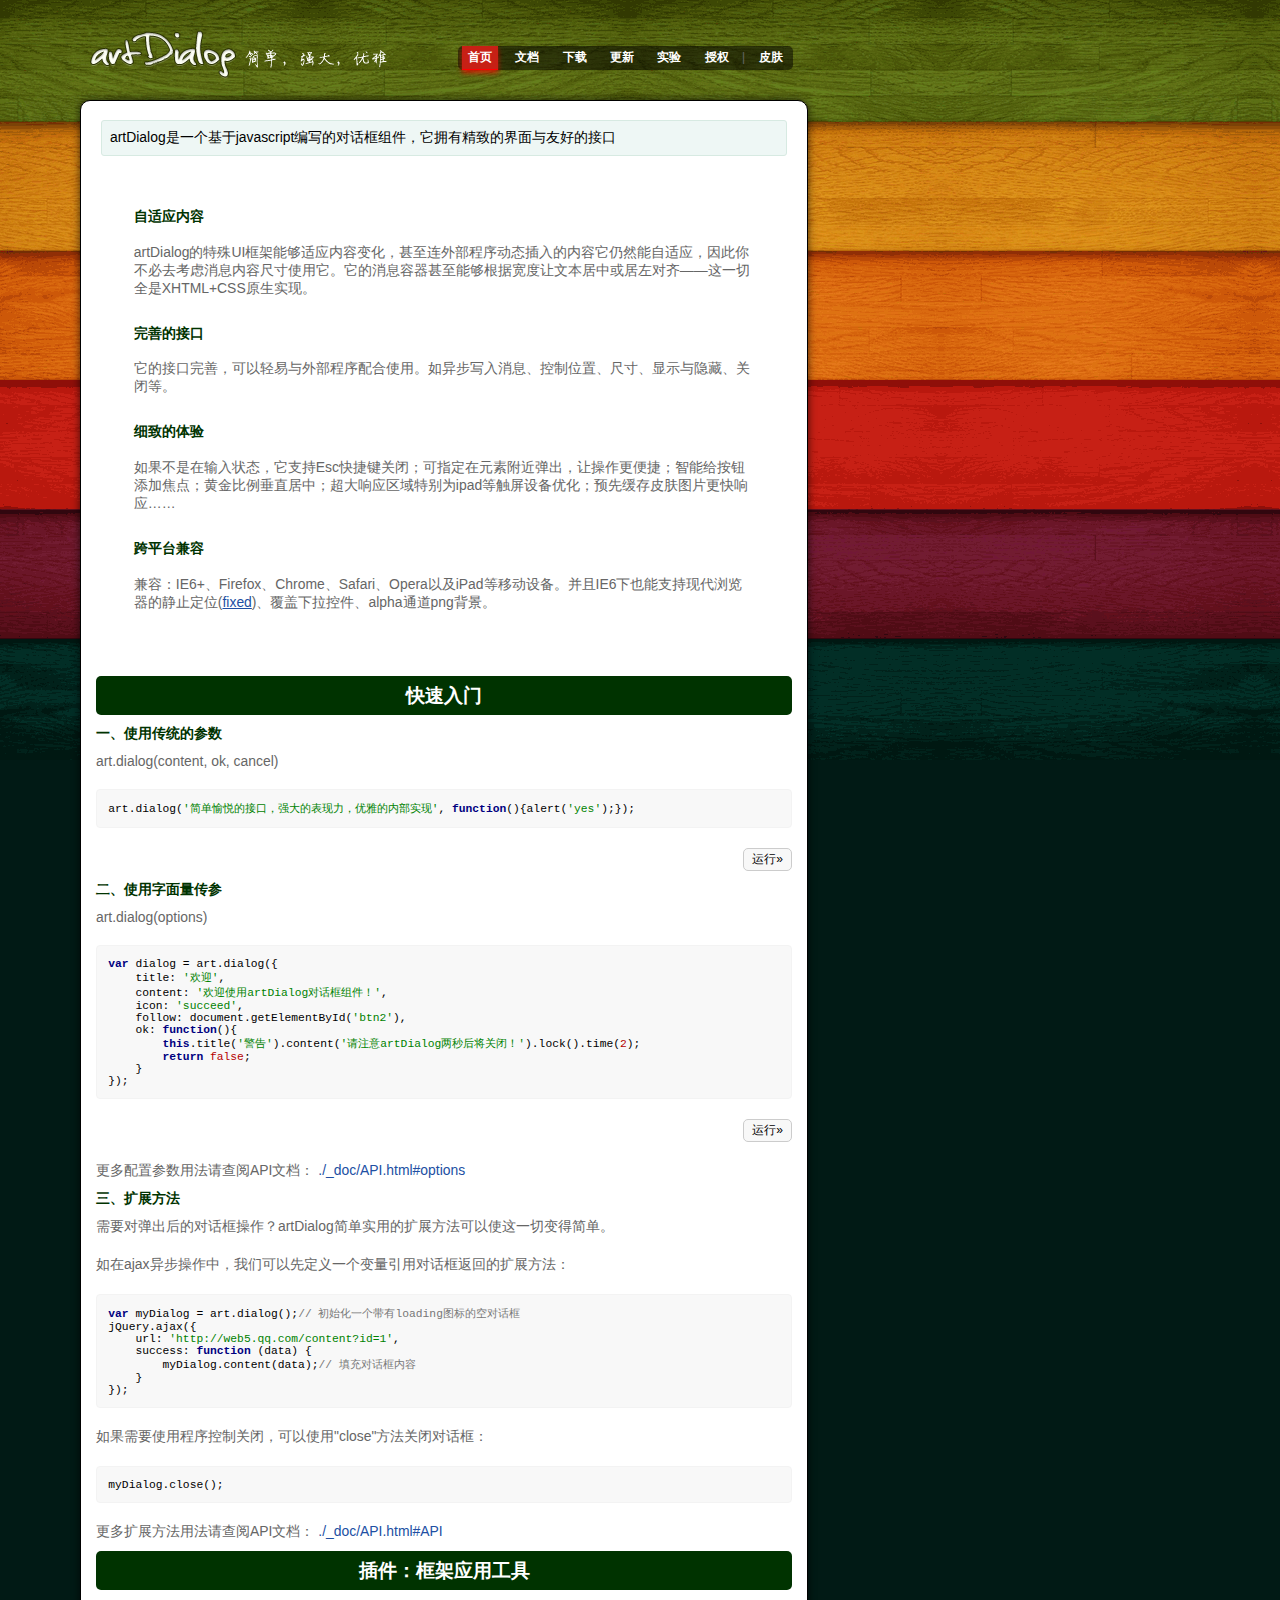
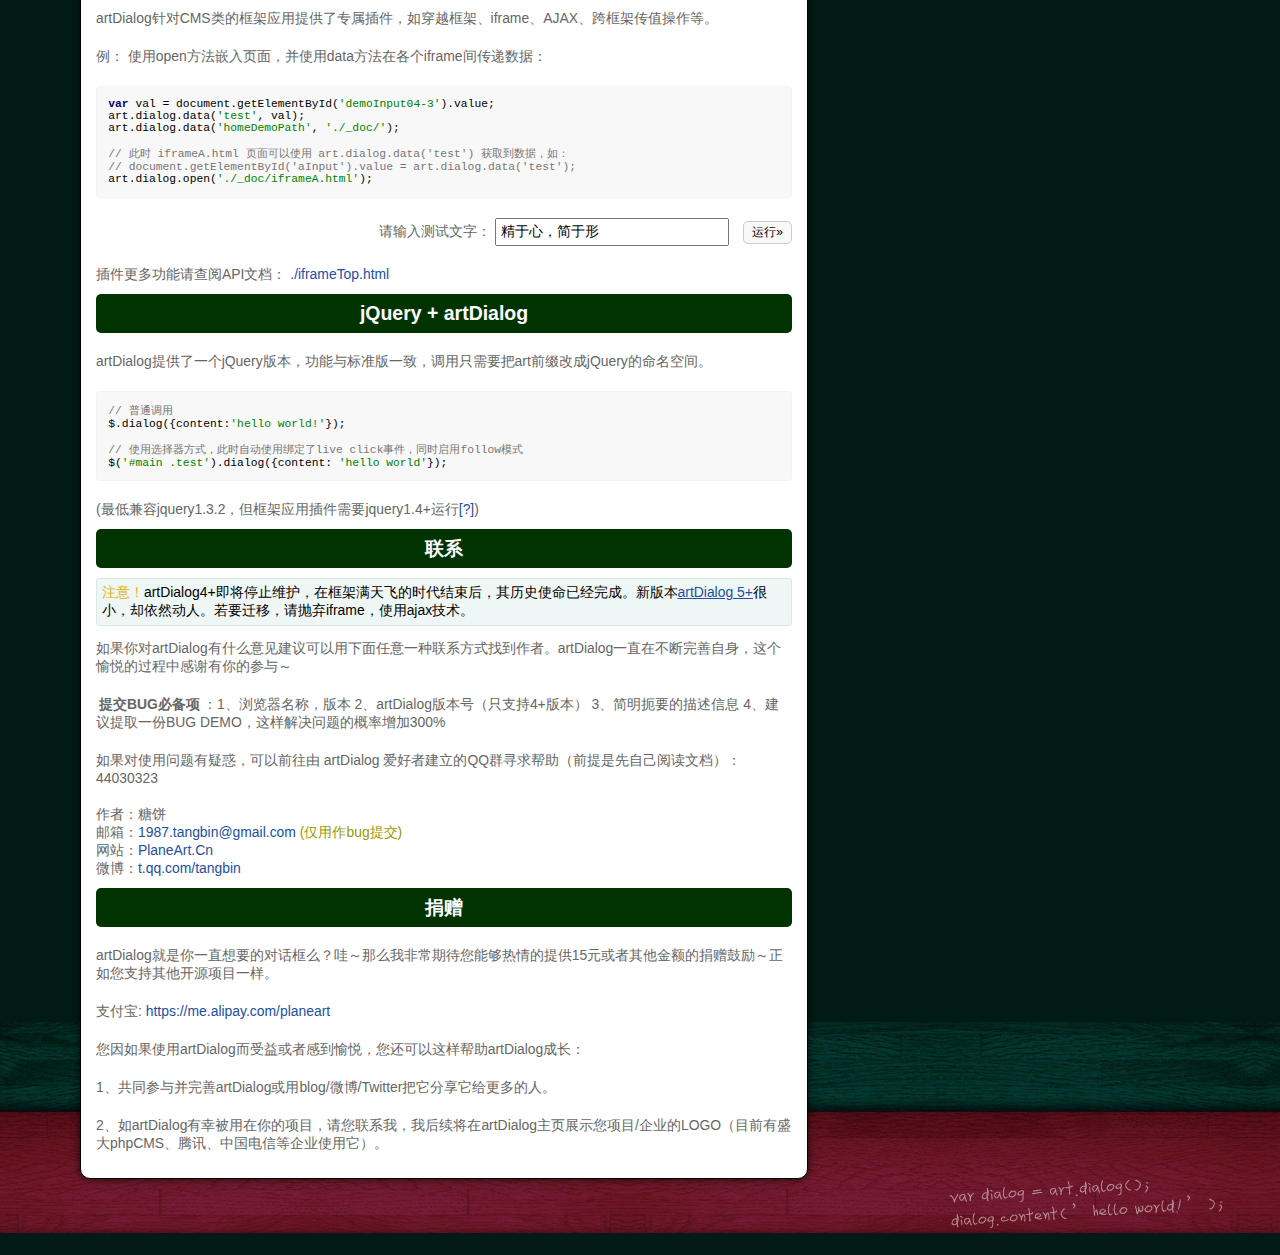
<file: src/main/resources/static/public/artDialog4.1.7/index.html>
﻿<!DOCTYPE html PUBLIC "-//W3C//DTD XHTML 1.0 Transitional//EN" "http://www.w3.org/TR/xhtml1/DTD/xhtml1-transitional.dtd">
<html xmlns="http://www.w3.org/1999/xhtml">
<head>
<meta http-equiv="Content-Type" content="text/html; charset=utf-8" />
<title>artDialog</title>
<meta name="keywords" content="artDialog,javascript,dialog,jQuery" />
<meta name="description" content="artDialog是一个精巧的web对话框组件，压缩后只有十多KB，并且不依赖其他框架。" />
<script>
// skin demo
(function() {
	var _skin, _jQuery;
	var _search = window.location.search;
	if (_search) {
		_skin = _search.split('demoSkin=')[1];
		_jQuery = _search.indexOf('jQuery=true') !== -1;
		if (_jQuery) document.write('<scr'+'ipt src="jquery-1.6.2.min.js"></sc'+'ript>');
	};
	
	document.write('<scr'+'ipt src="artDialog.source.js?skin=' + (_skin || 'default') +'"></sc'+'ript>');
	window._isDemoSkin = !!_skin;
})();
</script>
<script src="./plugins/iframeTools.source.js"></script>
<script src="./_doc/demo.js"></script>
<script src="./_doc/highlight/highlight.pack.js"></script>
<script src="./_doc/highlight/languages/javascript.js"></script>
<script>
hljs.tabReplace = '    ';
hljs.initHighlightingOnLoad();
</script>
<link href="./_doc/demo.css" rel="stylesheet" type="text/css" />
<link rel="stylesheet" href="./_doc/highlight/styles/magula.css" />
</head>

<body>
<div id="doc">
  <div id="header">
    <h1 id="logo"><a href="index.html">artDialog</a></h1>
    <ul id="nav" class="nav">
      <li><a href="index.html" class="home">首页</a></li>
      <li><a href="./_doc/API.html" class="api">文档</a></li>
      <li><a href="./_doc/down.html" class="down">下载</a></li>
      <li><a href="./_doc/log.html" class="log">更新</a></li>
      <li><a href="./_doc/labs.html" class="labs">实验</a></li>
      <li><a href="./_doc/license.html" class="license">授权</a></li>
      |
      <li><a href="#" id="nav-skin">皮肤</a></li>
    </ul>
  </div>
  <div id="main">
    <div class="tips" style="margin:4px 5px; padding:8px; background:#EEF7F5; text-align:left; color:#000; border-radius:3px; border:1px solid #D7EAE2; ">artDialog是一个基于javascript编写的对话框组件，它拥有精致的界面与友好的接口</div>
    <dl class="about">
      <dt>自适应内容</dt>
      <dd>artDialog的特殊UI框架能够适应内容变化，甚至连外部程序动态插入的内容它仍然能自适应，因此你不必去考虑消息内容尺寸使用它。它的消息容器甚至能够根据宽度让文本居中或居左对齐——这一切全是XHTML+CSS原生实现。</dd>
      <dt>完善的接口</dt>
      <dd>它的接口完善，可以轻易与外部程序配合使用。如异步写入消息、控制位置、尺寸、显示与隐藏、关闭等。</dd>
      <dt>细致的体验</dt>
      <dd>如果不是在输入状态，它支持Esc快捷键关闭；可指定在元素附近弹出，让操作更便捷；智能给按钮添加焦点；黄金比例垂直居中；超大响应区域特别为ipad等触屏设备优化；预先缓存皮肤图片更快响应……</dd>
      <dt>跨平台兼容</dt>
      <dd>兼容：IE6+、Firefox、Chrome、Safari、Opera以及iPad等移动设备。并且IE6下也能支持现代浏览器的静止定位(<a href="http://www.planeart.cn/?p=877" target="_blank" title="阅读作者ie6Fixed相关博文" style="text-decoration:underline">fixed</a>)、<!--[if gte IE 7]><!-->覆盖下拉控件<!--<![endif]--><!--[if lt IE 7]><select><option>覆盖下拉控件</option></select><![endif]-->、alpha通道png背景。</dd>
    </dl>
    <h2>快速入门</h2>
    <h3>一、使用传统的参数</h3>
    <p>art.dialog(content, ok, cancel)</p>
    <div id="demoCode01">
      <pre><code class=" javascript">art.dialog('简单愉悦的接口，强大的表现力，优雅的内部实现', function(){alert('yes');});</code></pre>
    </div>
    <p class="buttons">
      <button class="runCode" id="btn1" title="btn1" name="demoCode01">运行&raquo;</button>
    </p>
    <h3>二、使用字面量传参</h3>
    <p>art.dialog(options)</p>
    <div id="demoCode02">
      <pre><code class=" javascript">var dialog = art.dialog({
    title: '欢迎',
	content: '欢迎使用artDialog对话框组件！',
	icon: 'succeed',
    follow: document.getElementById('btn2'),
    ok: function(){
        this.title('警告').content('请注意artDialog两秒后将关闭！').lock().time(2);
        return false;
    }
});
</code></pre>
    </div>
    <p class="buttons">
      <button class="runCode" id="btn2" title="btn2" name="demoCode02">运行&raquo;</button>
    </p>
    <p>更多配置参数用法请查阅API文档： <a href="./_doc/API.html#options">./_doc/API.html#options</a></p>
    <h3>三、扩展方法</h3>
    <p>需要对弹出后的对话框操作？artDialog简单实用的扩展方法可以使这一切变得简单。</p>
    <p>如在ajax异步操作中，我们可以先定义一个变量引用对话框返回的扩展方法：</p>
    <pre><code class=" javascript">var myDialog = art.dialog();// 初始化一个带有loading图标的空对话框
jQuery.ajax({
	url: 'http://web5.qq.com/content?id=1',
    success: function (data) {
        myDialog.content(data);// 填充对话框内容
    }
});
</code></pre>
    <p>如果需要使用程序控制关闭，可以使用"close"方法关闭对话框：</p>
    <pre><code class=" javascript">myDialog.close();</code></pre>
    <p>更多扩展方法用法请查阅API文档： <a href="./_doc/API.html#API">./_doc/API.html#API</a></p>
    <h2>插件：框架应用工具</h2>
    <p>artDialog针对CMS类的框架应用提供了专属插件，如穿越框架、iframe、AJAX、跨框架传值操作等。</p>
    <p>例： 使用open方法嵌入页面，并使用data方法在各个iframe间传递数据：</p>
    <div id="demoCode04-3">
      <pre><code class="javascript">var val = document.getElementById('demoInput04-3').value;
art.dialog.data('test', val);
art.dialog.data('homeDemoPath', './_doc/');

// 此时 iframeA.html 页面可以使用 art.dialog.data('test') 获取到数据，如：
// document.getElementById('aInput').value = art.dialog.data('test');
art.dialog.open('./_doc/iframeA.html');
</code></pre>
    </div>
    <p class="buttons"> 请输入测试文字：
      <input id="demoInput04-3" title="demoInput04-3" type="text" value="精于心，简于形" style="padding:4px; width:16em; margin-right:10px" />
      <button class="runCode" name="demoCode04-3">运行&raquo;</button>
    </p>
    <p>插件更多功能请查阅API文档： <a target="_blank" href="./iframeTop.html">./iframeTop.html</a></p>
    <h2>jQuery + artDialog</h2>
    <p>artDialog提供了一个jQuery版本，功能与标准版一致，调用只需要把art前缀改成jQuery的命名空间。</p>
    <pre><code class=" javascript">// 普通调用
$.dialog({content:'hello world!'});

// 使用选择器方式，此时自动使用绑定了live click事件，同时启用follow模式
$('#main .test').dialog({content: 'hello world'});</code></pre>
<p>(最低兼容jquery1.3.2，但框架应用插件需要jquery1.4+运行<a href="#?" title="jQuery版本小于1.4不能获取iframe内部尺寸，导致open方法无法自适应内容尺寸">[?]</a>)</p>
    <h2>联系</h2>


<div style="margin:4px 0; padding:5px; background:#EEF7F5; text-align:left; color:#000; border-radius:3px; border:1px solid #D7EAE2;" class="tips"><span style="color:#DFB113">注意！</span>artDialog4+即将停止维护，在框架满天飞的时代结束后，其历史使命已经完成。新版本<a href="https://github.com/aui/artDialog" style="text-decoration:underline;">artDialog 5+</a>很小，却依然动人。若要迁移，请抛弃iframe，使用ajax技术。</div>

    <p>如果你对artDialog有什么意见建议可以用下面任意一种联系方式找到作者。artDialog一直在不断完善自身，这个愉悦的过程中感谢有你的参与～</p>
    <p><strong>提交BUG必备项</strong>：1、浏览器名称，版本 2、artDialog版本号（只支持4+版本） 3、简明扼要的描述信息 4、建议提取一份BUG DEMO，这样解决问题的概率增加300%</p>
    <p>如果对使用问题有疑惑，可以前往由 artDialog 爱好者建立的QQ群寻求帮助（前提是先自己阅读文档）： 44030323 </p>
    <p>作者：糖饼<br />
      邮箱：<span id="myEmail"></span> <span style="color:#990">(仅用作bug提交)</span><br />
      网站：<a href="http://www.planeart.cn" target="_blank">PlaneArt.Cn</a><br />
      微博：<a href="http://t.qq.com/tangbin">t.qq.com/tangbin</a></p>
    <h2>捐赠</h2>
    <p>artDialog就是你一直想要的对话框么？哇～那么我非常期待您能够热情的提供15元或者其他金额的捐赠鼓励～正如您支持其他开源项目一样。</p>
    <p>支付宝: <a href="https://me.alipay.com/planeart" target="_blank">https://me.alipay.com/planeart</a></p>
    <p>您因如果使用artDialog而受益或者感到愉悦，您还可以这样帮助artDialog成长：</p>
    <p> 1、共同参与并完善artDialog或用blog/微博/Twitter把它分享它给更多的人。</p>
    <p> 2、如artDialog有幸被用在你的项目，请您联系我，我后续将在artDialog主页展示您项目/企业的LOGO（目前有盛大phpCMS、腾讯、中国电信等企业使用它）。</p>
  </div>
  <div id="footer"></div>
</div>
<script>
(function(){
	var myMail = 1987 + '.' + 'tangbin' + '@' + 'gmail.com';
	myMail = '<a href="mailto:' + myMail + '">' + myMail + '</a>';
	document.getElementById('myEmail').innerHTML = myMail;
	

})();
</script>
<script>_isDemoSkin && window._demoSkin && _demoSkin();</script>
</body>
</html>
</file>
<file: src/main/resources/static/public/artDialog4.1.7/_doc/demo.css>
@charset "utf-8";
body, div, dl, dt, dd, ul, ol, li, h1, h2, h3, h4, h5, h6, pre, code, form, fieldset, legend, input, button, textarea, p, blockquote, th, td { margin: 0; padding: 0; }
fieldset, img { border: 0; }
img { display:inline-block; }
:focus { outline: 0; }
address, caption, cite, code, dfn, em, strong, th, var, optgroup { font-style: normal; font-weight: normal; }
h1, h2, h3, h4, h5, h6 { font-size: 100%; font-weight: normal; }
abbr, acronym { border: 0; font-variant: normal; }
input, button, textarea, select, optgroup, option { font-family: inherit; font-size: inherit; font-style: inherit; font-weight: inherit; }
code, kbd, samp, tt { font-size:100%; }
input, button, textarea, select { *font-size: 100%;
}
ol, ul { list-style: none outside none; }
table { border-collapse: collapse; border-spacing: 0; }
caption, th { text-align: left; }
sup, sub { font-size: 100%; vertical-align: baseline; }
:link, :visited, ins { text-decoration: none; }
blockquote, q { quotes: none; }
blockquote:before, blockquote:after, q:before, q:after { content: ''; content: none; }
pre { padding:1em; background-color:#F8F8F8; border:solid 1px #F3F3F3; -moz-border-radius: 4px; -webkit-border-radius: 4px; border-radius:4px; }
/**/
body { font-size:75%; color:#666; font-family:'Microsoft Yahei', Tahoma, Arial!important; font-family:'宋体', Tahoma, Arial; background:#011a15 url(images/bg.png) repeat-x left top; }
a { color:#214FA3; }
a:hover { text-decoration:underline; }
button {white-space: nowrap;}
* html #logo a { padding:5px 10px 30px 10px; font-size:36px; color:#FFF; font-weight:bold; }
html>body #logo a { display:block; margin-left:10px; height:60px; text-indent:-999em; overflow:hidden;  background:url(images/logo.png) no-repeat; }
#doc { height:100%; background:url(images/bottom.png) repeat-x 0 bottom; }
#header { height:40px; padding:30px 0; }
#logo { float:left; width:320px; }
#nav { float:left; margin-top:16px; margin-left:58px; background:#232323\9; background:rgba(0, 0, 0, .5); border-radius:5px; }
#nav li { margin:0; }
#nav li, #nav li a { display:inline-block; *zoom:1; *display:inline; }
#nav li a { margin:0 4px; padding:3px 6px; color:#FFF; font-size:1em; font-weight:bold; }
#nav li a.select { border-bottom:solid 1px #F00; background:#C72015; box-shadow:0 3px 5px rgba(255, 0, 0, .7); }

#header, #main, #footer { margin:0 80px; }
#main { min-height:640px\9;padding:15px;  position:relative; width:50em; font-size:1.16em; background:#FFF; -moz-border-radius: 10px; -webkit-border-radius: 10px; border-radius:10px; border: solid #000 1px; box-shadow:0 0 8px rgba(0, 0, 0, .7); }
@media screen and (min-width:0) {#main{min-height:640px;}}
#main .mainWrap { min-height:500px; _height:500px; }

#main .about { padding:2em; padding-top:3em; margin-bottom:15px; }
#main .about dd { margin:1em 0 1.5em 0; text-indent:0;  }
#main .about dt { height:2em; line-height:2em; font-size:14px; }
#main h2 { clear:both; font-size:1.4em; height:2em; margin-bottom:10px; line-height:2em; text-align:center; color:#FFF; background:#030; font-weight:bold; -moz-border-radius: 5px; -webkit-border-radius: 5px; border-radius:5px; }
#main .content { text-indent:2em; }
#main h3 { font-weight:bold; color:#003300; }
#main h3 span { font-weight:normal; color:#999; }
#main h4 { margin-top:5px; text-indent:1em; }
#main h3 em, #main h4 em { font-weight:normal; color:#F90; }
#main p { padding:10px 0; }
#main pre { margin:10px 0; *zoom:1; }
#main ul, ol { padding:5px; background-color:#F8F8F8; border:solid 1px #F3F3F3; -moz-border-radius: 5px; -webkit-border-radius: 5px; border-radius:5px; }
#main li { margin:10px; list-style: disc inside; }
#main .buttons { text-align:right; }
#main img { padding:5px; border:1px solid #F6F6F6; }
#main img:hover { border-color:#F0F0F0; }
#main button { font-size:12px; padding:2px 8px; background-color:#F8F8F8; border:solid 1px #CCC; -moz-border-radius: 5px; -webkit-border-radius: 5px; border-radius:5px; cursor:pointer; }
#main button:hover { background: #F5F5F5; }
#main strong { font-weight:bold; margin:0 3px; }
#main dl { margin:0 10px; }
#main dt { font-weight:bold; color:#003300; }
#main dl dd { margin:5px 20px; list-style:inside; text-indent:1em; }
.demoInfo p { padding:8px; }
/*行变色表格*/
table.zebra, .zebra th, .zebra td { border-width: 1px; border-style: solid; margin: 0; font-family:'Microsoft Yahei', Tahoma, Arial!important; font-family:'宋体', Tahoma, Arial; }
table.zebra { table-layout: fixed; width: 100%; margin-bottom: 6px; padding: 0 1px 1px 0; border-spacing: 0; border-collapse: separate; *border-collapse:collapse; border-color: #abb8ce; background: #EDEDED; }
.zebra th { padding: 5px 4px; font-weight: bold; border-color: #f8f8f8 #abb8ce #abb8ce #f8f8f8; text-align: left; text-shadow: 1px 1px 0 #e4edfb; vertical-align: middle; background: #d0dbee; }
.zebra thead th { text-align:center; }
.zebra th strong { color:#090; border-bottom:1px dashed #090;  text-decoration:underline; }
.zebra td { padding:0; }
.zebra th.separate { text-align:center; border-color: #E1F196 #AECD1B #AECD1B #F3FAD6; background-color: #f3f7fd; }
.zebra td { padding: 4px; font: 12px/18px Consolas, "Courier New", Courier, monospace; text-align: left; vertical-align: top; }
.zebra td { border-color: #f8f8f8 #abb8ce #abb8ce #f8f8f8; background: #e0e8f5; }
.zebra tr.odd th { background: #dbe4f4; }
.zebra tr.odd td { background: #e6eef9; }
.zebra br { margin-bottom:1.8em; }
table.zebra .parameter, table.zebra .type, table.zebra .default { width:7em; }
html>body #footer { margin:0 0 0 auto; width:331px; height:54px; background:url(images/text.png) no-repeat; }
</file>
<file: src/main/resources/static/public/artDialog4.1.7/_doc/highlight/styles/magula.css>
﻿/*
Description: Magula style for highligh.js
Author: Ruslan Keba <rukeba@gmail.com>
Website: http://rukeba.com/
Version: 1.0
Date: 2009-01-03
Music: Aphex Twin / Xtal
*/


pre code, pre .ruby .subst, pre .lisp .title { color: black; }
pre .string, pre .title, pre .parent, pre .tag .attribute .value, pre .rules .value, pre .rules .value .number, pre .preprocessor, pre .ruby .symbol, pre .ruby .symbol .string, pre .ruby .symbol .keyword, pre .ruby .symbol .keymethods, pre .instancevar, pre .aggregate, pre .template_tag, pre .django .variable, pre .smalltalk .class, pre .addition, pre .flow, pre .stream, pre .bash .variable, pre .apache .cbracket { color: #008200; }
pre .comment, pre .annotation, pre .template_comment, pre .diff .header, pre .chunk { color: #777; }
pre .number, pre .date, pre .regexp, pre .literal, pre .smalltalk .symbol, pre .smalltalk .char, pre .change, pre .tex .special { color: #B50000; }
pre .label, pre .javadoc, pre .ruby .string, pre .decorator, pre .filter .argument, pre .localvars, pre .array, pre .attr_selector, pre .pseudo, pre .pi, pre .doctype, pre .deletion, pre .envvar, pre .shebang, pre .apache .sqbracket, pre .nginx .built_in, pre .tex .formula { color: #00e; }
pre .keyword, pre .id, pre .phpdoc, pre .title, pre .built_in, pre .aggregate, pre .smalltalk .class, pre .winutils, pre .bash .variable, pre .apache .tag, pre .xml .tag, pre .xml .title, pre .tex .command { font-weight: bold; color: navy; }
pre .nginx .built_in { font-weight: normal; }
pre .html .css, pre .html .javascript, pre .html .vbscript, pre .tex .formula { opacity: 0.5; }
/* --- */
pre .apache .tag { font-weight: bold; color: blue; }
</file>
